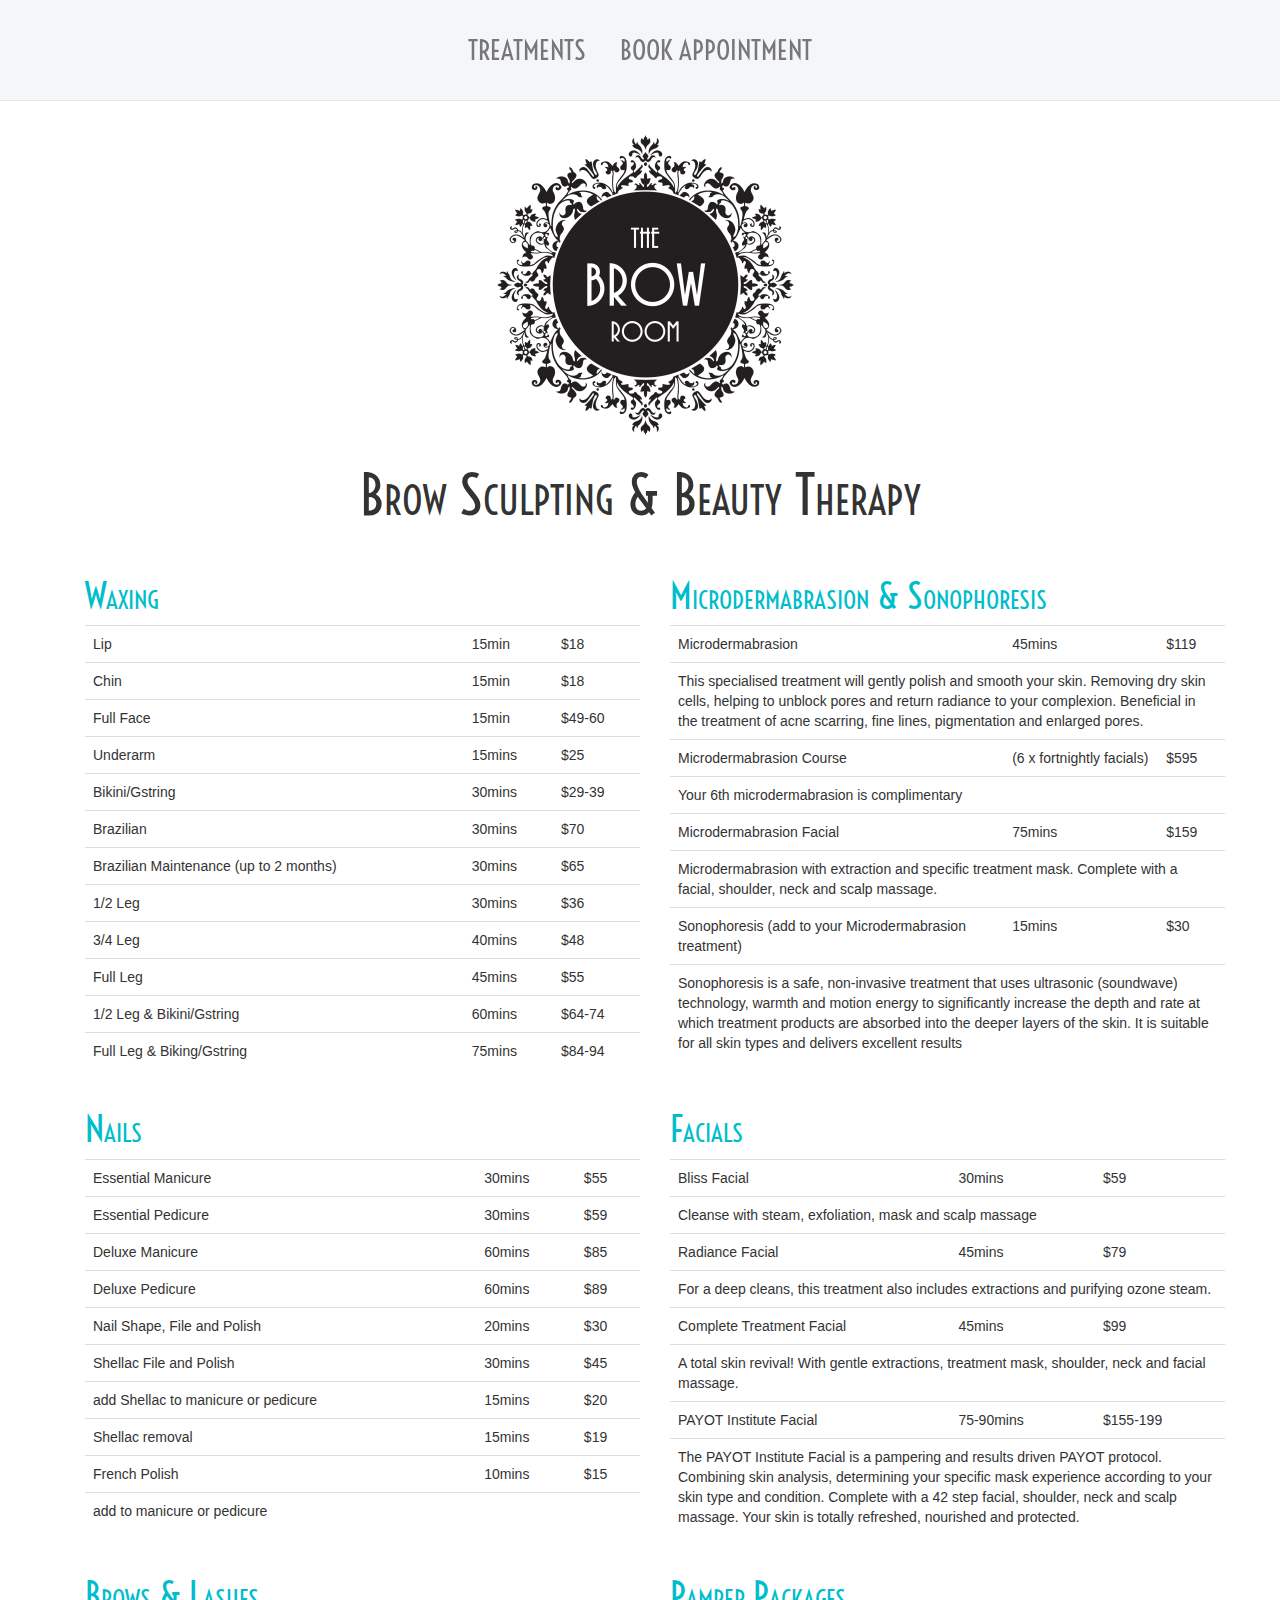
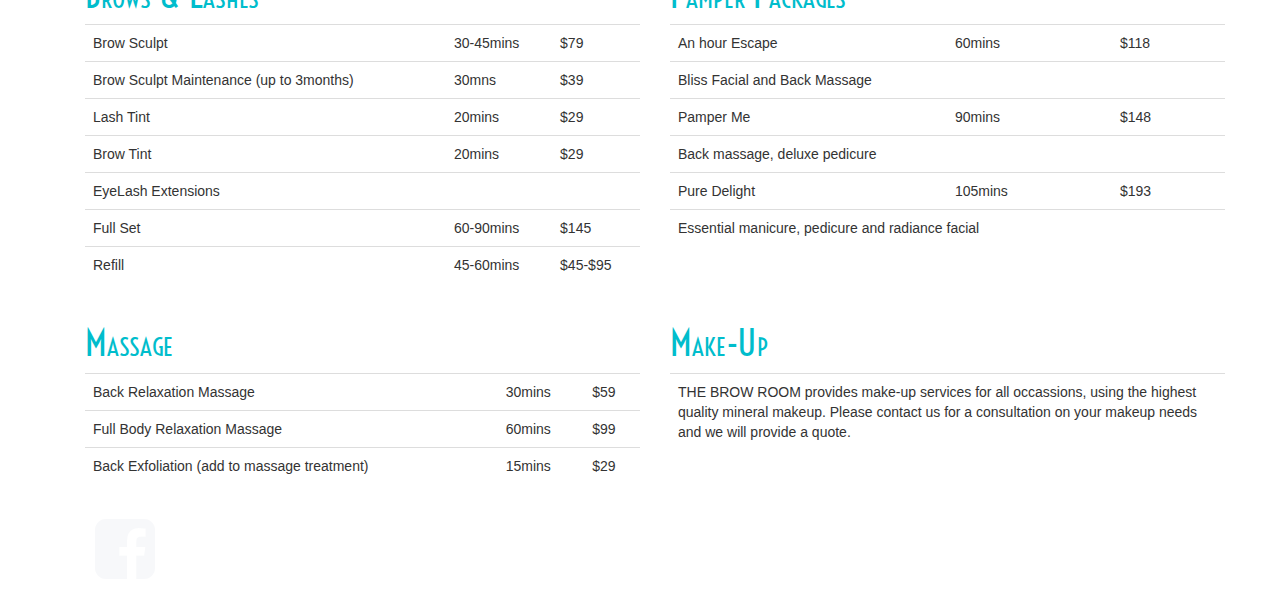
<file: index.html>
<!DOCTYPE html>
<html lang="en">

<head>
  <title>The Brow Room - Beauty Salon Maroochydore</title>
  <meta charset="utf-8">
      <meta http-equiv="X-UA-Compatible" content="IE=edge">
      <meta name="viewport" content="width=device-width, initial-scale=1, user-scalable=no">

      <!-- Bootstrap -->
      <link href="css/bootstrap.css" rel="stylesheet">
      <link href="css/custom.css" rel="stylesheet">
      <link href='http://fonts.googleapis.com/css?family=Voltaire' rel='stylesheet' type='text/css'>
      <link href="http://maxcdn.bootstrapcdn.com/font-awesome/4.1.0/css/font-awesome.min.css" rel="stylesheet">
      <link rel="icon" type="image/png" href="favicon_o.png">

      <!-- HTML5 Shim and Respond.js IE8 support of HTML5 elements and media queries -->
      <!-- WARNING: Respond.js doesn't work if you view the page via file:// -->
      <!--[if lt IE 9]>
        <script src="https://oss.maxcdn.com/html5shiv/3.7.2/html5shiv.min.js"></script>
        <script src="https://oss.maxcdn.com/respond/1.4.2/respond.min.js"></script>
      <![endif]-->
</head>

<body>

  <nav class="navbar navbar-default navbar-fixed-top" role="navigation">
    <div class="container-fluid text-center">
      <ul class="nav navbar-nav">
        <li><a href="treatment_menu.html">TREATMENTS</a></li>
        <li><a href="contact.html">BOOK APPOINTMENT</a></li>
      </ul>
    </div>
  </nav>

  <div class="container-fluid text-center hero">

      <img src="images/TheBrowRoom.png" class="img-responsive logo" alt="The Brow Room - Brow Sculpting and Beauty Salon Maroochydore">
      <h1>Brow Sculpting &amp; Beauty Therapy</h1>
    </br>

  </div>

  <div class="container">

    <div class="row">

      <div class="col-md-6">
        <h3>Waxing</h3>
        <table class="table">
          <tr>
            <td>Lip</td>
            <td>15min</td>
            <td>$18</td>
          </tr>
          <tr>
            <td>Chin</td>
            <td>15min</td>
            <td>$18</td>
          </tr>
          <tr>
            <td>Full Face</td>
            <td>15min</td>
            <td>$49-60</td>
          </tr>
          <tr>
            <td>Underarm</td>
            <td>15mins</td>
            <td>$25</td>
          </tr>
          <tr>
            <td>Bikini/Gstring</td>
            <td>30mins</td>
            <td>$29-39</td>
          </tr>
          <tr>
            <td>Brazilian</td>
            <td>30mins</td>
            <td>$70</td>
          </tr>
          <tr>
            <td>Brazilian Maintenance (up to 2 months)</td>
            <td>30mins</td>
            <td>$65</td>
          </tr>
          <tr>
            <td>1/2 Leg</td>
            <td>30mins</td>
            <td>$36</td>
          </tr>
          <tr>
            <td>3/4 Leg</td>
            <td>40mins</td>
            <td>$48</td>
          </tr>
          <tr>
            <td>Full Leg</td>
            <td>45mins</td>
            <td>$55</td>
          </tr>
          <tr>
            <td>1/2 Leg &amp; Bikini/Gstring</td>
            <td>60mins</td>
            <td>$64-74</td>
          </tr>
          <tr>
            <td>Full Leg &amp; Biking/Gstring</td>
            <td>75mins</td>
            <td>$84-94</td>
          </tr>
        </table>
      </div>

      <div class="col-md-6">
        <h3>Microdermabrasion &amp; Sonophoresis</h3>
        <table class="table">
          <tr>
            <td>Microdermabrasion</td>
            <td>45mins</td>
            <td>$119</td>
          </tr>
          <tr>
            <td colspan="3">
              This specialised treatment will gently polish
              and smooth your skin. Removing dry skin cells,
              helping to unblock pores and return radiance to
              your complexion. Beneficial in the treatment of
              acne scarring, fine lines, pigmentation and enlarged
              pores.
            </td>
          </tr>
          <tr>
            <td>Microdermabrasion Course</td>
            <td>(6 x fortnightly facials)</td>
            <td>$595</td>
          </tr>
          <tr>
            <td colspan="3">
              Your 6th microdermabrasion is complimentary
            </td>
          </tr>
          <tr>
            <td>Microdermabrasion Facial</td>
            <td>75mins</td>
            <td>$159</td>
          </tr>
          <tr>
            <td colspan="3">
              Microdermabrasion with extraction
              and specific treatment mask. Complete
              with a facial, shoulder, neck and scalp
              massage.
            </td>
          </tr>
          <tr>
            <td>
              Sonophoresis (add to your Microdermabrasion treatment)
            </td>
            <td>15mins</td>
            <td>$30</td>
          </tr>
          <tr>
            <td colspan="3">
              Sonophoresis is a safe, non-invasive treatment
              that uses ultrasonic (soundwave) technology, warmth
              and motion energy to significantly increase the depth
              and rate at which treatment products are absorbed into the
              deeper layers of the skin. It is suitable for all skin types
              and delivers excellent results
            </td>
          </tr>
        </table>
      </div>

    </div>

    <div class="row">

      <div class="col-md-6">
        <h3>Nails</h3>
        <table class="table">
          <tr>
            <td>Essential Manicure</td>
            <td>30mins</td>
            <td>$55</td>
          </tr>
          <tr>
            <td>Essential Pedicure</td>
            <td>30mins</td>
            <td>$59</td>
          </tr>
          <tr>
            <td>Deluxe Manicure</td>
            <td>60mins</td>
            <td>$85</td>
          </tr>
          <tr>
            <td>Deluxe Pedicure</td>
            <td>60mins</td>
            <td>$89</td>
          </tr>
          <tr>
            <td>Nail Shape, File and Polish</td>
            <td>20mins</td>
            <td>$30</td>
          </tr>
          <tr>
            <td>Shellac File and Polish</td>
            <td>30mins</td>
            <td>$45</td>
          </tr>
          <tr>
            <td>add Shellac to manicure or pedicure</td>
            <td>15mins</td>
            <td>$20</td>
          </tr>
          <tr>
            <td>Shellac removal</td>
            <td>15mins</td>
            <td>$19</td>
          </tr>
          <tr>
            <td>French Polish</td>
            <td>10mins</td>
            <td>$15</td>
          </tr>
          <tr>
            <td>add to manicure or pedicure</td>
            <td></td>
            <td></td>
          </tr>
        </table>
      </div>

      <div class="col-md-6">
        <h3>Facials</h3>
        <table class="table">
          <tr>
            <td>Bliss Facial</td>
            <td>30mins</td>
            <td>$59</td>
          </tr>
          <tr>
            <td colspan="3">Cleanse with steam, exfoliation, mask and scalp massage</td>
          </tr>
          <tr>
            <td>Radiance Facial</td>
            <td>45mins</td>
            <td>$79</td>
          </tr>
          <tr>
            <td colspan="3">
              For a deep cleans, this treatment also includes extractions
              and purifying ozone steam.
            </td>
          </tr>
          <tr>
            <td>Complete Treatment Facial</td>
            <td>45mins</td>
            <td>$99</td>
          </tr>
          <tr>
            <td colspan="3">
              A total skin revival! With gentle extractions,
              treatment mask, shoulder, neck and facial massage.
            </td>
          </tr>
          <tr>
            <td>PAYOT Institute Facial</td>
            <td>75-90mins</td>
            <td>$155-199</td>
          </tr>
          <tr>
            <td colspan="3">
              The PAYOT Institute Facial is a pampering
              and results driven PAYOT protocol. Combining
              skin analysis, determining your specific mask
              experience according to your skin type and
              condition. Complete with a 42 step facial,
              shoulder, neck and scalp massage. Your skin is
              totally refreshed, nourished and protected.
            </td>
          </tr>
        </table>
      </div>

    </div>

    <div class="row">

      <div class="col-md-6">
        <h3>Brows &amp; Lashes</h3>
        <table class="table">
           <tr>
             <td>Brow Sculpt</td>
             <td>30-45mins</td>
             <td>$79</td>
           </tr>
           <tr>
             <td>Brow Sculpt Maintenance (up to 3months)</td>
             <td>30mns</td>
             <td>$39</td>
           </tr>
           <tr>
             <td>Lash Tint</td>
             <td>20mins</td>
             <td>$29</td>
           </tr>
           <tr>
             <td>Brow Tint</td>
             <td>20mins</td>
             <td>$29</td>
           </tr>
           <tr>
             <td colspan="3">EyeLash Extensions</td>
           </tr>
           <tr>
             <td>Full Set</td>
             <td>60-90mins</td>
             <td>$145</td>
           </tr>
           <tr>
             <td>Refill</td>
             <td>45-60mins</td>
             <td>$45-$95</td>
           </tr>
        </table>
      </div>

      <div class="col-md-6">
        <h3>Pamper Packages</h3>
        <table class="table">
          <tr>
            <td>An hour Escape</td>
            <td>60mins</td>
            <td>$118</td>
          </tr>
          <tr>
            <td colspan="3">
              Bliss Facial and Back Massage
            </td>
          </tr>
          <tr>
            <td>Pamper Me</td>
            <td>90mins</td>
            <td>$148</td>
          </tr>
          <tr>
            <td colspan="3">
              Back massage, deluxe pedicure
            </td>
          </tr>
          <tr>
            <td>Pure Delight</td>
            <td>105mins</td>
            <td>$193</td>
          </tr>
          <tr>
            <td colspan="3">
              Essential manicure,
              pedicure and radiance facial
            </td>
          </tr>
        </table>
      </div>

    </div>

    <div class="row">

      <div class="col-md-6">
        <h3>Massage</h3>
        <table class="table">
          <tr>
            <td>Back Relaxation Massage</td>
            <td>30mins</td>
            <td>$59</td>
          </tr>
          <tr>
            <td>Full Body Relaxation Massage</td>
            <td>60mins</td>
            <td>$99</td>
          </tr>
          <tr>
            <td>Back Exfoliation (add to massage treatment)</td>
            <td>15mins</td>
            <td>$29</td>
          </tr>
        </table>
      </div>

      <div class="col-md-6">
        <h3>Make-Up</h3>
        <table class="table">
          <tr>
            <td colspan="3">
              THE BROW ROOM provides make-up services
              for all occassions, using the highest quality
              mineral makeup. Please contact us for a consultation
              on your makeup needs and we will provide a quote.
            </td>
          </tr>
        </table>
      </div>

    </div>

      <a href="https://www.facebook.com/browroom"><i class="fa fa-facebook-square fa-5x"></i></a>

    </div>

  </div>

  <!-- jQuery (necessary for Bootstrap's JavaScript plugins) -->
      <script src="https://ajax.googleapis.com/ajax/libs/jquery/1.11.1/jquery.min.js"></script>
      <script src="js/bootstrap.min.js"></script>

</body>

</html>
</file>
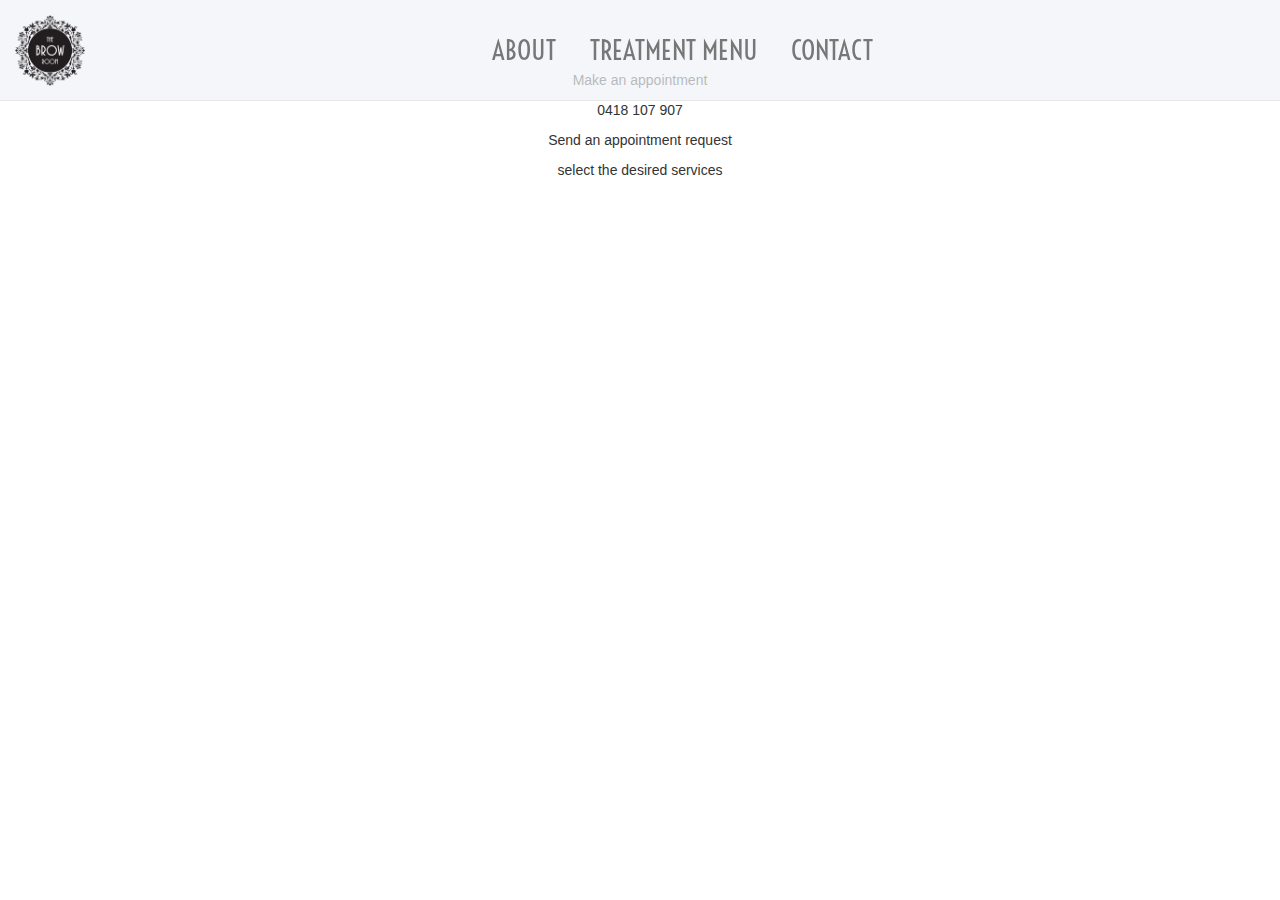
<file: contact.html>
<!DOCTYPE html>
<html lang="en">

<head>
  <title>The Brow Room - Beauty Salon Maroochydore</title>
  <meta charset="utf-8">
      <meta http-equiv="X-UA-Compatible" content="IE=edge">
      <meta name="viewport" content="width=device-width, initial-scale=1, user-scalable=no">

      <!-- Bootstrap -->
      <link href="css/bootstrap.css" rel="stylesheet">
      <link href="css/custom.css" rel="stylesheet">
      <link href='http://fonts.googleapis.com/css?family=Voltaire' rel='stylesheet' type='text/css'>
      <link href="http://maxcdn.bootstrapcdn.com/font-awesome/4.1.0/css/font-awesome.min.css" rel="stylesheet">
      <link rel="icon" type="image/png" href="favicon_o.png">

      <!-- HTML5 Shim and Respond.js IE8 support of HTML5 elements and media queries -->
      <!-- WARNING: Respond.js doesn't work if you view the page via file:// -->
      <!--[if lt IE 9]>
        <script src="https://oss.maxcdn.com/html5shiv/3.7.2/html5shiv.min.js"></script>
        <script src="https://oss.maxcdn.com/respond/1.4.2/respond.min.js"></script>
      <![endif]-->
</head>

<body>
  <nav class="navbar navbar-default navbar-fixed-top" role="navigation">
    <a class="navbar-brand" href="index.html" title="Home"><img src="images/TheBrowRoom.png"></a>
    <div class="container-fluid text-center">
      <ul class="nav navbar-nav">
        <li><a href="about.html">ABOUT</a></li>
        <li><a href="treatment_menu.html">TREATMENT MENU</a></li>
        <li><a href="contact.html">CONTACT</a></li>
      </ul>
    </div>
  </nav>

  <div class="container-fluid text-center">
    <!-- jQuery (necessary for Bootstrap's JavaScript plugins) -->
        <script src="https://ajax.googleapis.com/ajax/libs/jquery/1.11.1/jquery.min.js"></script>
        <!-- Include all compiled plugins (below), or include individual files as needed -->
        <script src="js/bootstrap.min.js"></script>
    <p>Make an appointment</p>
    <p>0418 107 907</p>
    <p>Send an appointment request</p>
    <p>select the desired services</p>
    
  </div>
</html>
</file>
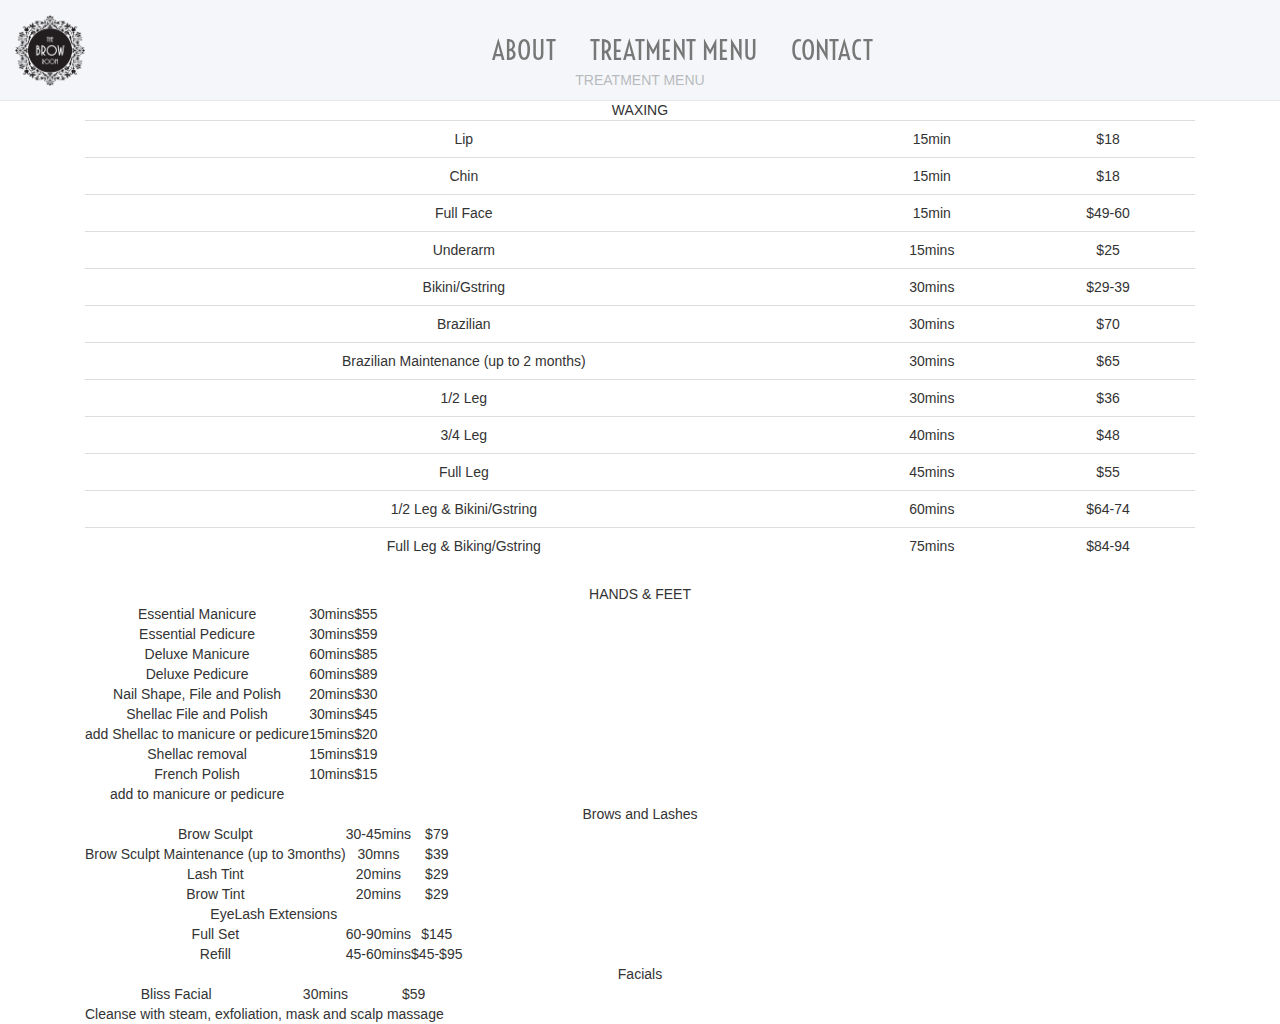
<file: treatment_menu.html>
<!DOCTYPE html>
<html lang="en">

<head>
  <title>The Brow Room - Beauty Salon Maroochydore</title>
  <meta charset="utf-8">
      <meta http-equiv="X-UA-Compatible" content="IE=edge">
      <meta name="viewport" content="width=device-width, initial-scale=1, user-scalable=no">

      <!-- Bootstrap -->
      <link href="css/bootstrap.css" rel="stylesheet">
      <link href="css/custom.css" rel="stylesheet">
      <link href='http://fonts.googleapis.com/css?family=Voltaire' rel='stylesheet' type='text/css'>
      <link href="http://maxcdn.bootstrapcdn.com/font-awesome/4.1.0/css/font-awesome.min.css" rel="stylesheet">
      <link rel="icon" type="image/png" href="favicon_o.png">

      <!-- HTML5 Shim and Respond.js IE8 support of HTML5 elements and media queries -->
      <!-- WARNING: Respond.js doesn't work if you view the page via file:// -->
      <!--[if lt IE 9]>
        <script src="https://oss.maxcdn.com/html5shiv/3.7.2/html5shiv.min.js"></script>
        <script src="https://oss.maxcdn.com/respond/1.4.2/respond.min.js"></script>
      <![endif]-->
</head>

<body>
  <nav class="navbar navbar-default navbar-fixed-top" role="navigation">
    <a class="navbar-brand" href="index.html" title="Home"><img src="images/TheBrowRoom.png"></a>
    <div class="container-fluid text-center">
      <ul class="nav navbar-nav">
        <li><a href="about.html">ABOUT</a></li>
        <li><a href="treatment_menu.html">TREATMENT MENU</a></li>
        <li><a href="contact.html">CONTACT</a></li>
      </ul>
    </div>
  </nav>

  <div class="container-fluid text-center">
    <!-- jQuery (necessary for Bootstrap's JavaScript plugins) -->
        <script src="https://ajax.googleapis.com/ajax/libs/jquery/1.11.1/jquery.min.js"></script>
        <!-- Include all compiled plugins (below), or include individual files as needed -->
        <script src="js/bootstrap.min.js"></script>
  <p>TREATMENT MENU</p>
  <table class="table">
    <thead>WAXING</thead>
    <tr>
      <td>Lip</td>
      <td>15min</td>
      <td>$18</td>
    </tr>
    <tr>
      <td>Chin</td>
      <td>15min</td>
      <td>$18</td>
    </tr>
    <tr>
      <td>Full Face</td>
      <td>15min</td>
      <td>$49-60</td>
    </tr>
    <tr>
      <td>Underarm</td>
      <td>15mins</td>
      <td>$25</td>
    </tr>
    <tr>
      <td>Bikini/Gstring</td>
      <td>30mins</td>
      <td>$29-39</td>
    </tr>
    <tr>
      <td>Brazilian</td>
      <td>30mins</td>
      <td>$70</td>
    </tr>
    <tr>
      <td>Brazilian Maintenance (up to 2 months)</td>
      <td>30mins</td>
      <td>$65</td>
    </tr>
    <tr>
      <td>1/2 Leg</td>
      <td>30mins</td>
      <td>$36</td>
    </tr>
    <tr>
      <td>3/4 Leg</td>
      <td>40mins</td>
      <td>$48</td>
    </tr>
    <tr>
      <td>Full Leg</td>
      <td>45mins</td>
      <td>$55</td>
    </tr>
    <tr>
      <td>1/2 Leg &amp; Bikini/Gstring</td>
      <td>60mins</td>
      <td>$64-74</td>
    </tr>
    <tr>
      <td>Full Leg &amp; Biking/Gstring</td>
      <td>75mins</td>
      <td>$84-94</td>
    </tr>
  </table>

  <table>
    <thead>HANDS &AMP; FEET</thead>
    <tr>
      <td>Essential Manicure</td>
      <td>30mins</td>
      <td>$55</td>
    </tr>
    <tr>
      <td>Essential Pedicure</td>
      <td>30mins</td>
      <td>$59</td>
    </tr>
    <tr>
      <td>Deluxe Manicure</td>
      <td>60mins</td>
      <td>$85</td>
    </tr>
    <tr>
      <td>Deluxe Pedicure</td>
      <td>60mins</td>
      <td>$89</td>
    </tr>
    <tr>
      <td>Nail Shape, File and Polish</td>
      <td>20mins</td>
      <td>$30</td>
    </tr>
    <tr>
      <td>Shellac File and Polish</td>
      <td>30mins</td>
      <td>$45</td>
    </tr>
    <tr>
      <td>add Shellac to manicure or pedicure</td>
      <td>15mins</td>
      <td>$20</td>
    </tr>
    <tr>
      <td>Shellac removal</td>
      <td>15mins</td>
      <td>$19</td>
    </tr>
    <tr>
      <td>French Polish</td>
      <td>10mins</td>
      <td>$15</td>
    </tr>
    <tr>
      <td>add to manicure or pedicure</td>
      <td></td>
      <td></td>
    </tr>
  </table>

  <table>
    <thead>Brows and Lashes</thead>
    <tr>
      <td>Brow Sculpt</td>
      <td>30-45mins</td>
      <td>$79</td>
    </tr>
    <tr>
      <td>Brow Sculpt Maintenance (up to 3months)</td>
      <td>30mns</td>
      <td>$39</td>
    </tr>
    <tr>
      <td>Lash Tint</td>
      <td>20mins</td>
      <td>$29</td>
    </tr>
    <tr>
      <td>Brow Tint</td>
      <td>20mins</td>
      <td>$29</td>
    </tr>
    <tr>
      <td colspan="3">EyeLash Extensions</td>
    </tr>
    <tr>
      <td>Full Set</td>
      <td>60-90mins</td>
      <td>$145</td>
    </tr>
    <tr>
      <td>Refill</td>
      <td>45-60mins</td>
      <td>$45-$95</td>
    </tr>
  </table>

  <table>
    <thead>Facials</thead>
    <tr>
      <td>Bliss Facial</td>
      <td>30mins</td>
      <td>$59</td>
    </tr>
    <tr>
      <td colspan="3">
      Cleanse with steam, exfoliation, mask and scalp massage
      </td>
    </tr>
    <tr>
      <td></td>
      <td></td>
      <td></td>
    </tr>
    <tr>
      <td></td>
      <td></td>
      <td></td>
    </tr>
    <tr>
      <td></td>
      <td></td>
      <td></td>
    </tr>
    <tr>
      <td></td>
      <td></td>
      <td></td>
    </tr>
    <tr>
      <td></td>
      <td></td>
      <td></td>
    </tr>

  </table>

  <table>
    <thead></thead>
    <tr>
      <td></td>
      <td></td>
      <td></td>
    </tr>
  </table>

  </div>

</html>
</file>
<file: css/custom.css>
html {
	height: 100%;
}

body {
	height: 100%;
	padding: 70px;
}

h1 {
	font-family: 'Voltaire', sans-serif;
	font-size: 55px;
	font-variant:small-caps;

}

h2 {
	font-family: 'Voltaire', sans-serif;
	font-size: 45px;
	color: rgba(239, 242, 246, 0.9);
}

h3 {
	font-family: 'Voltaire', sans-serif;
	font-size: 36px;
	color: #00bdcc;
	font-variant:small-caps;
}

.hero {
	background-color; white;
	padding-top: 50px;
}


/* Custom Nav CSS */

.navbar-nav > li > a {
	line-height: 70px;
}
.navbar-default .navbar-nav > li > a:hover {
	color: #00bdcc;
}

.navbar-nav > li {
	display: inline-block;
	float: none;
	font-family: 'Voltaire', sans-serif;
	font-size: 27px;
}

.navbar-nav {
	float: none;
	height: 100px;
}

.navbar-default {
	background-color: rgba(239, 242, 246, 0.7);
}

.navbar-brand img {
	height: 71px;
	width: 70px;
}

/* Main Logo */

.logo {
	margin: 15px 10px 10px 20px;
	float: none;
	display: inline-block;
}

/* buttons */
.box-button {
	border: 3px solid black;
	padding: 20px;
	margin: 10px;
	height: 75px;
	width: 250px;
}


/* Social Icons */

.fa-facebook-square {
	color: rgba(239, 242, 246, 0.5);
	margin: 10px;
}

a > .fa-facebook-square:hover {
	color: rgba(41, 158, 222, 0.5);
}
</file>
